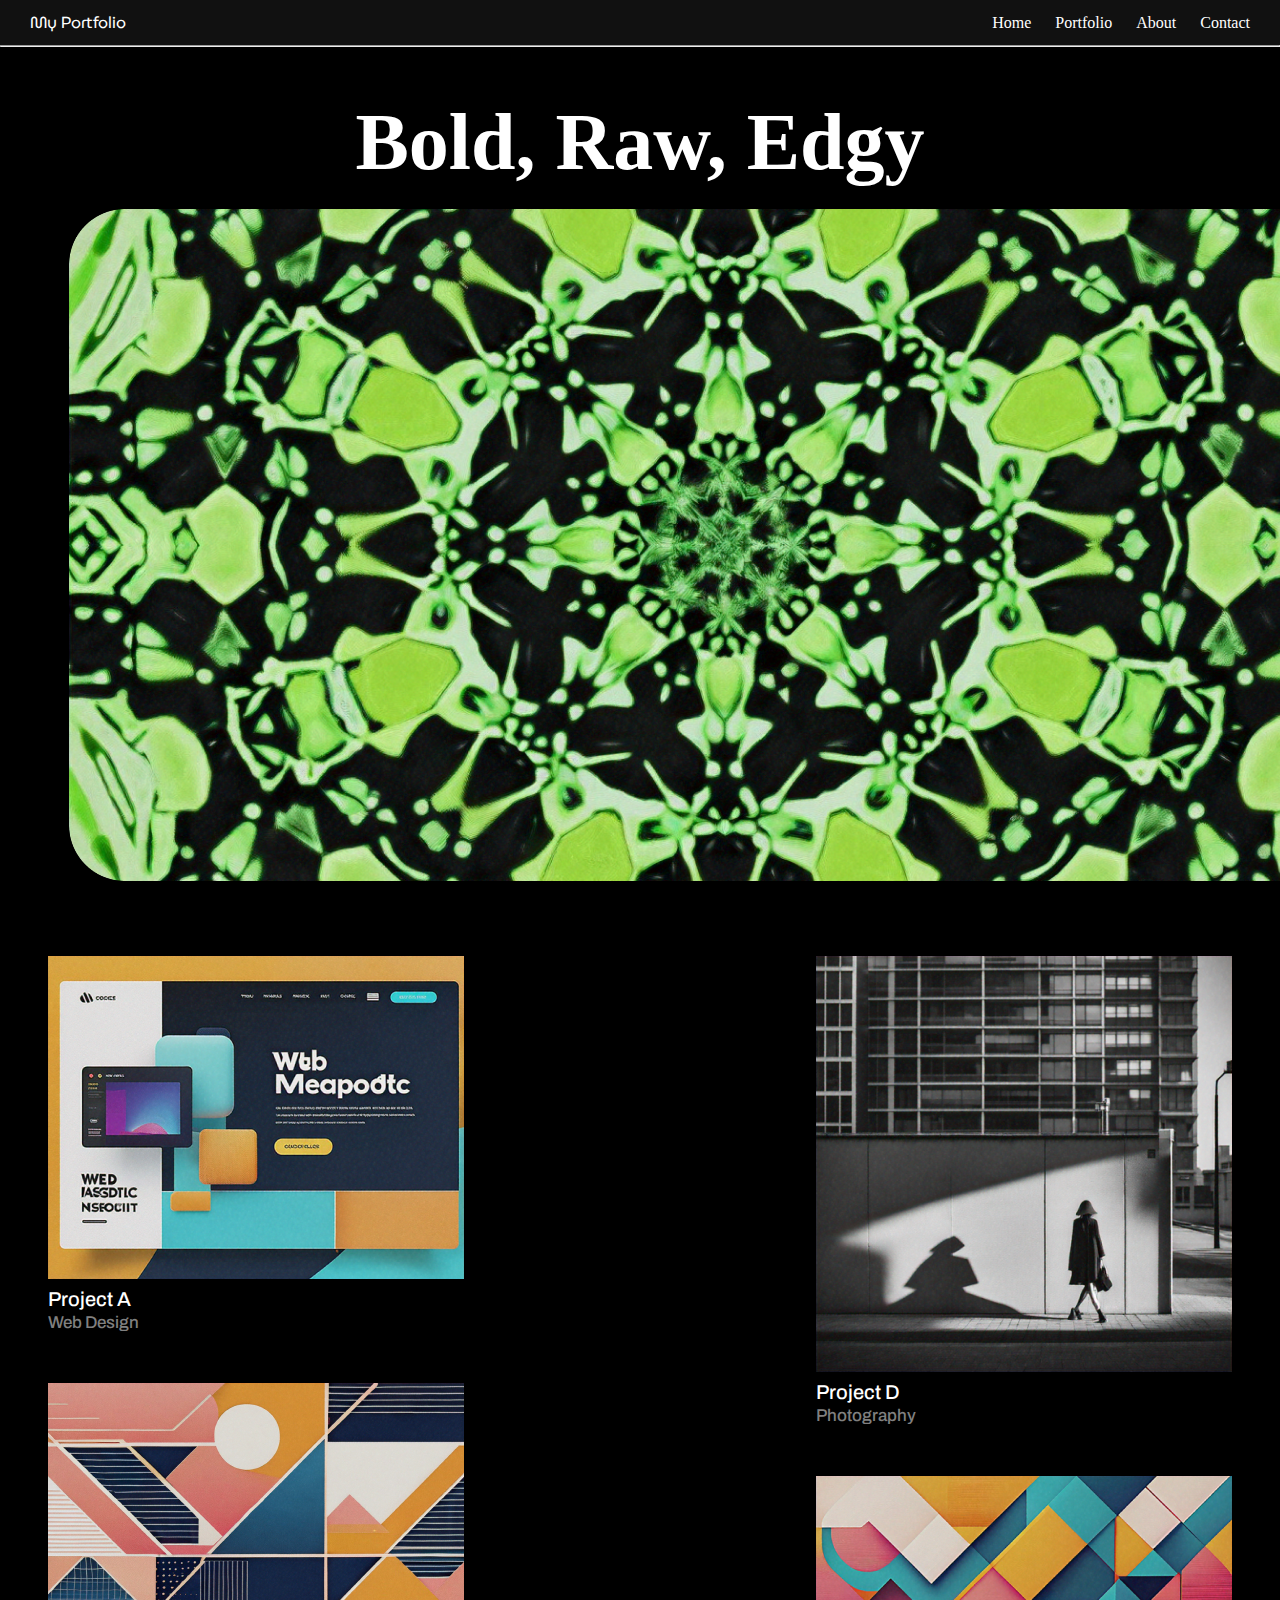
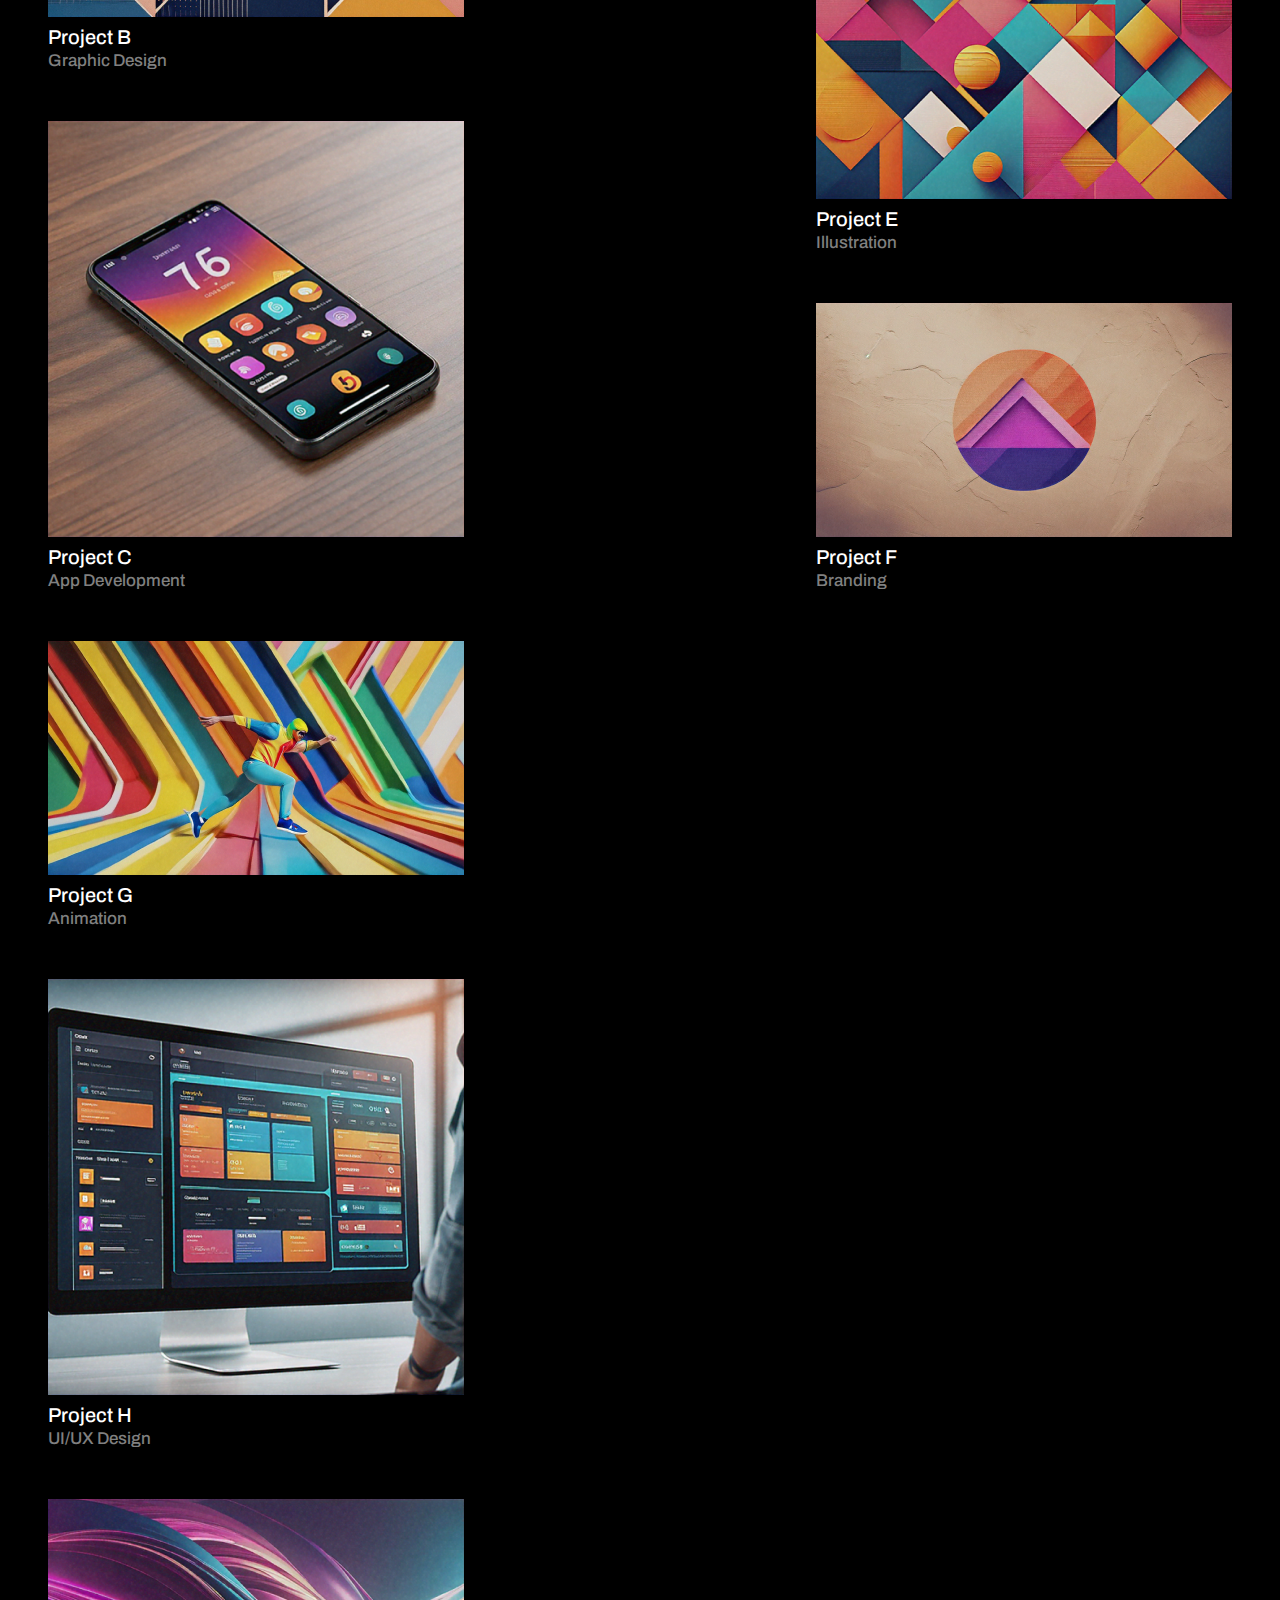
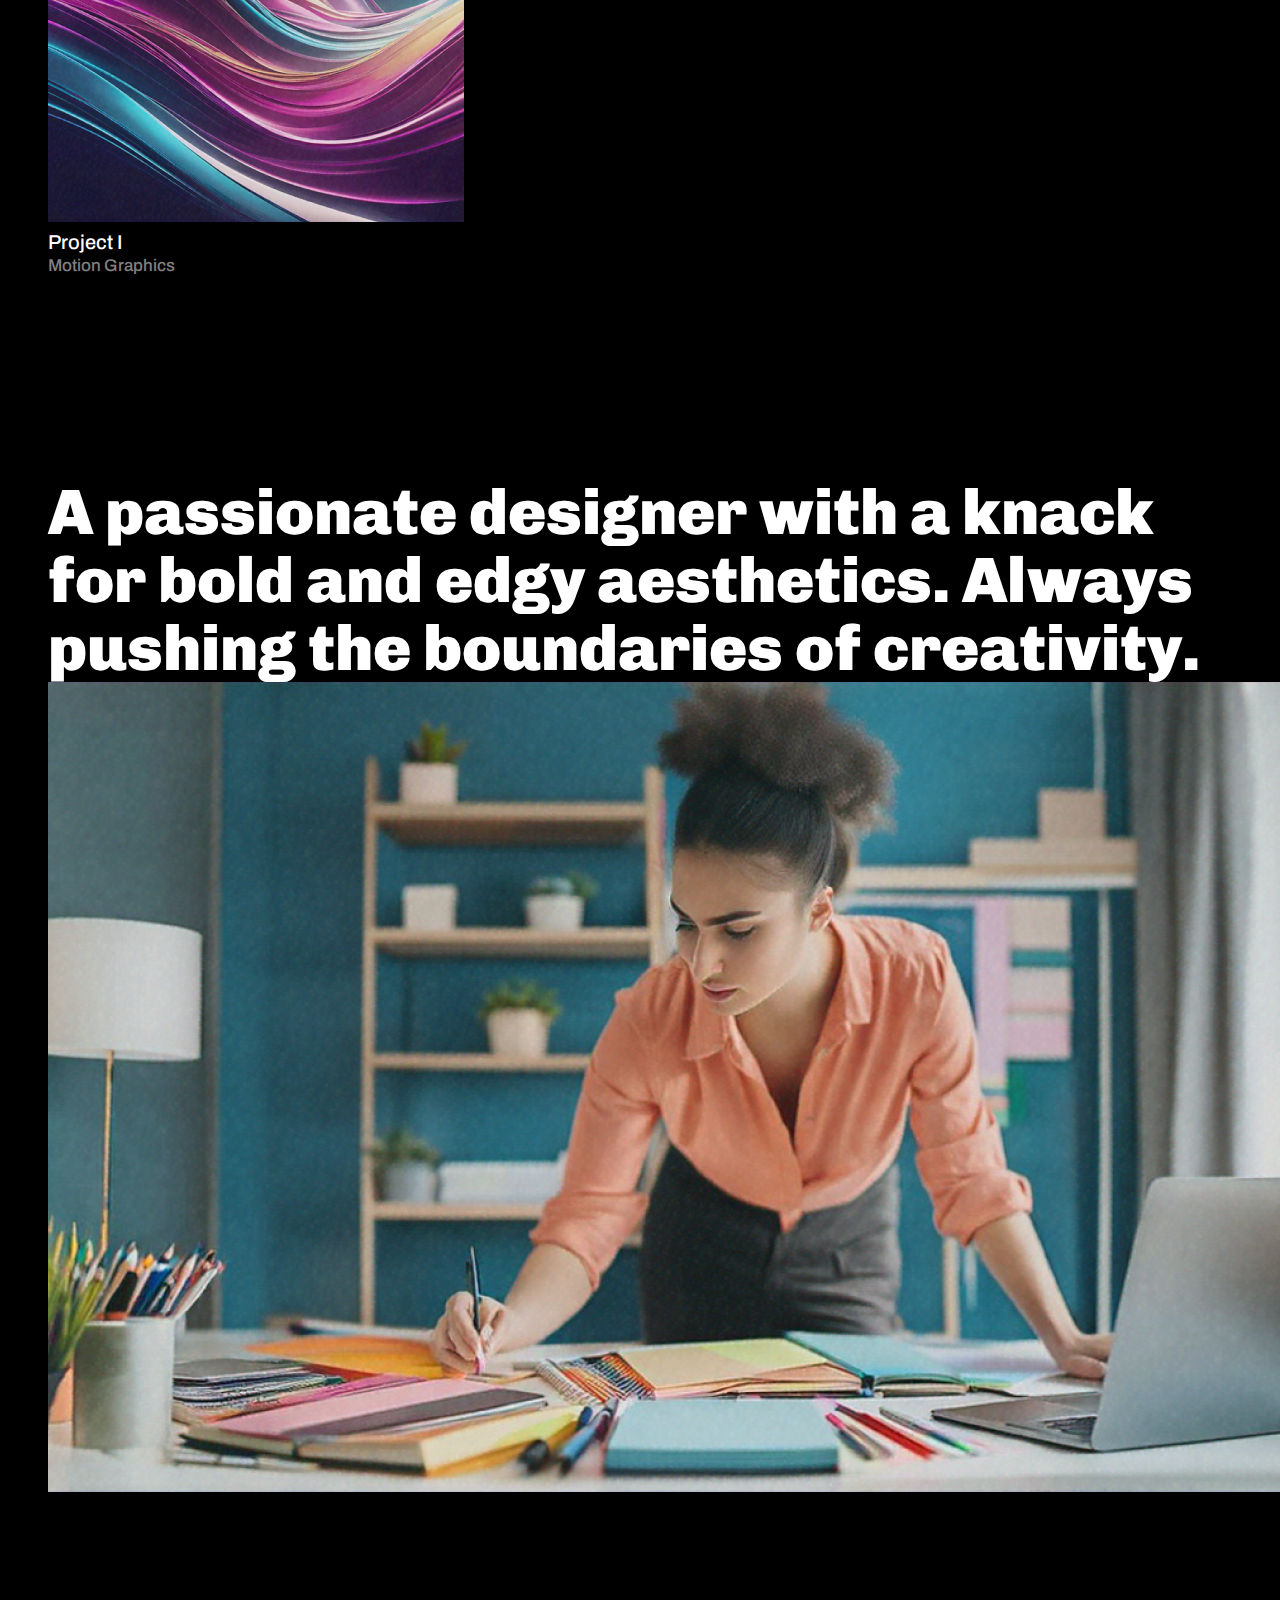
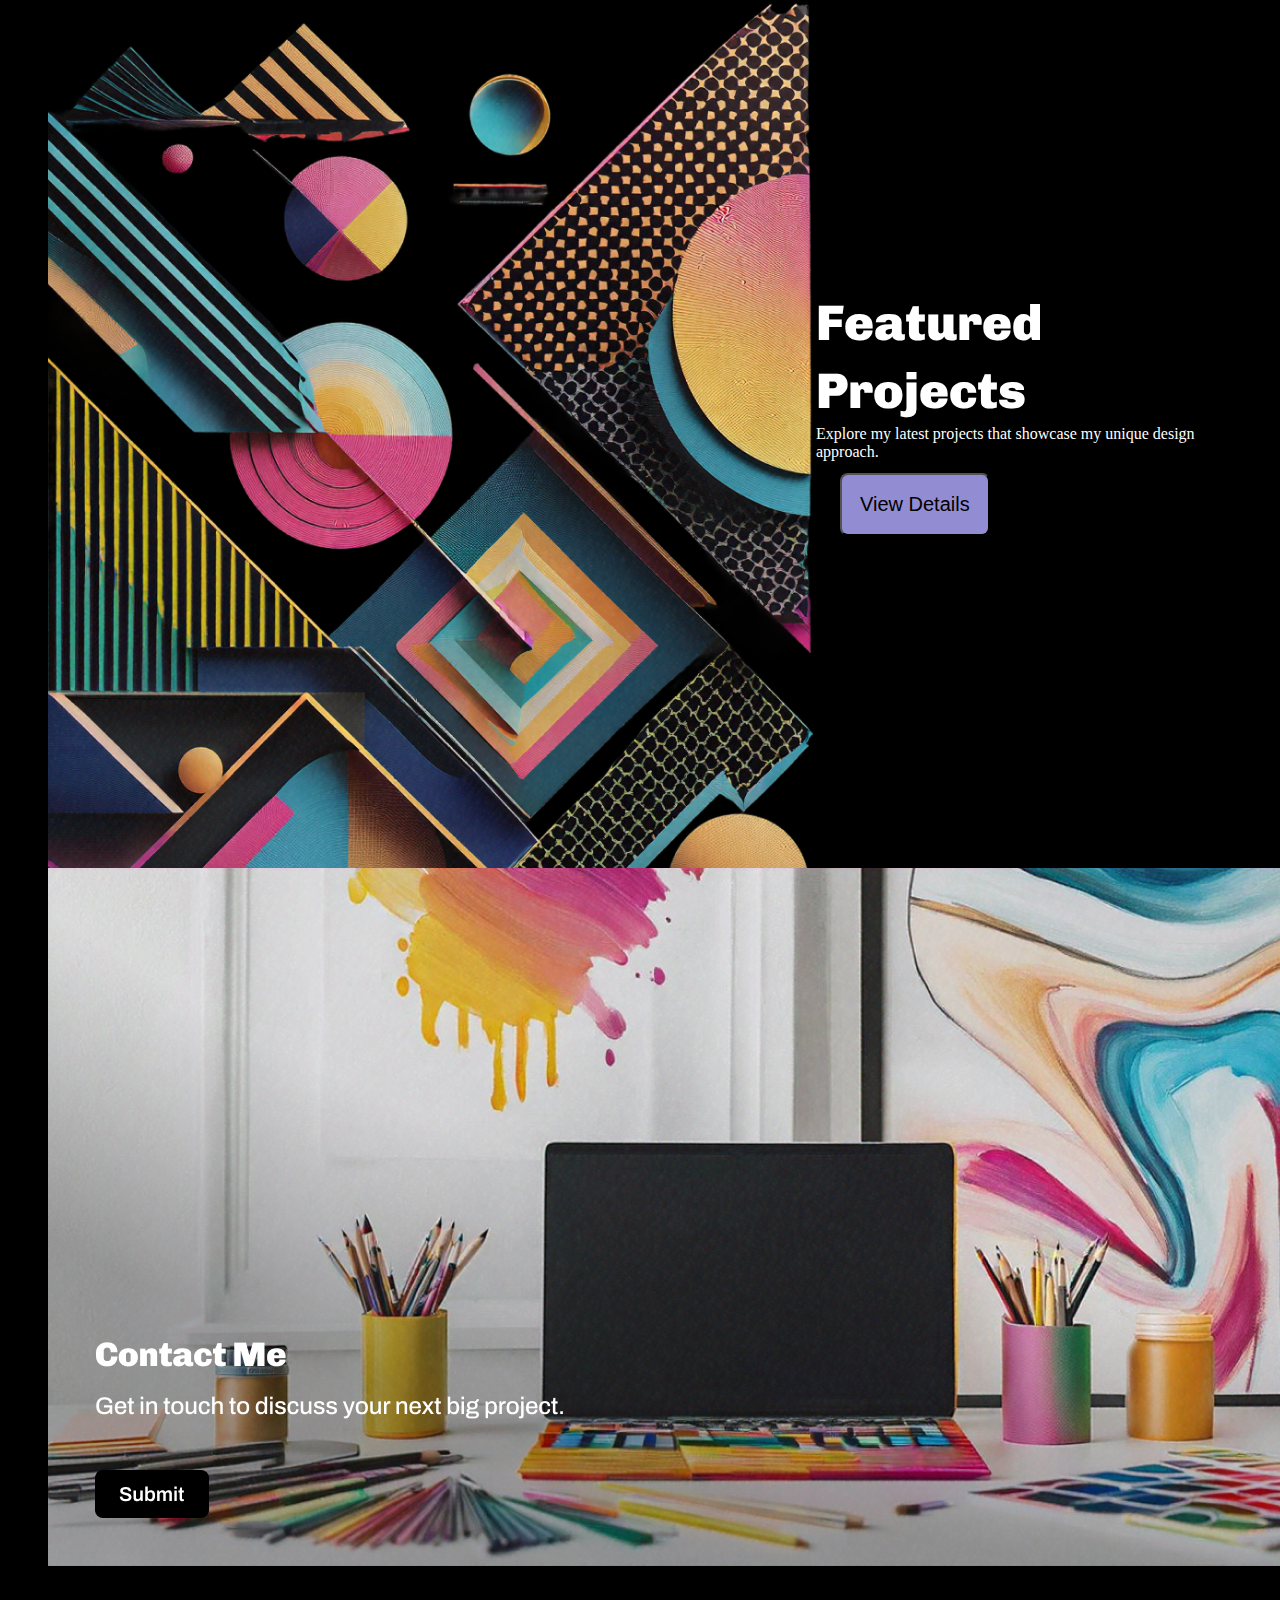
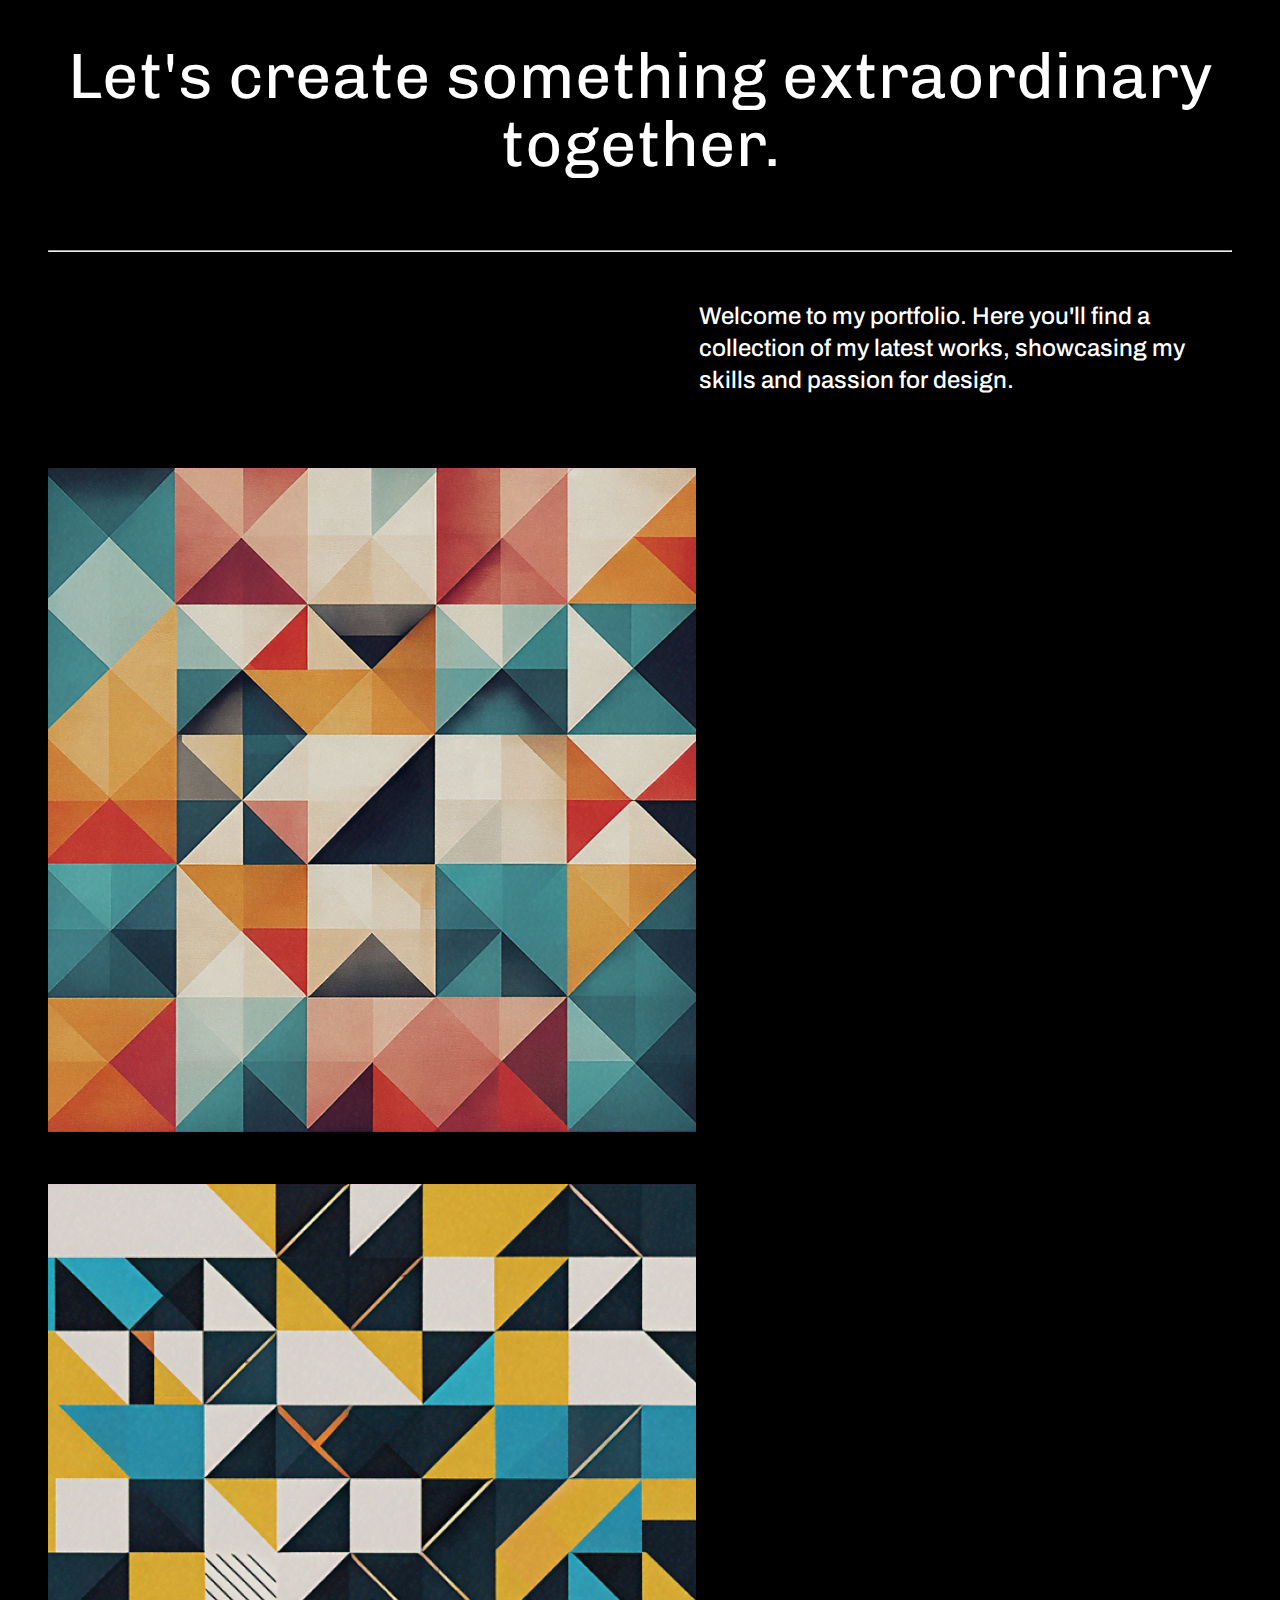
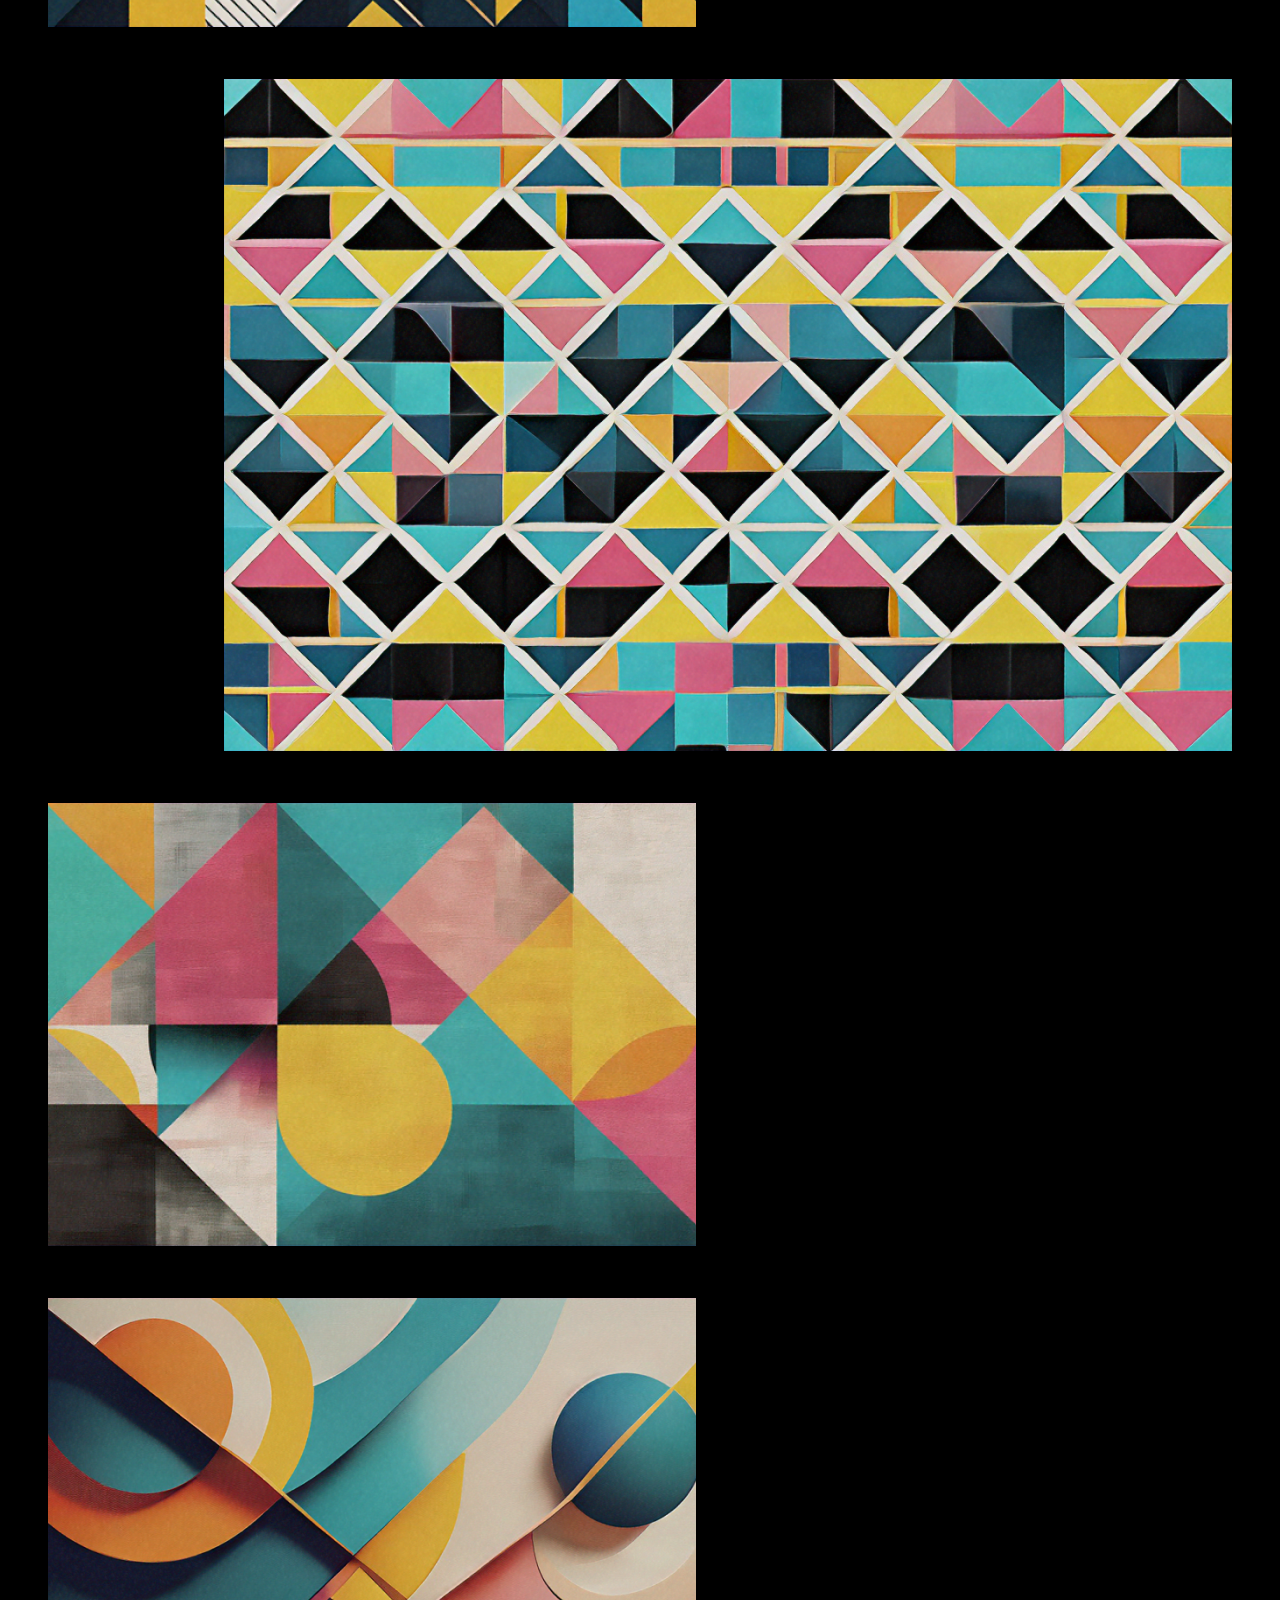
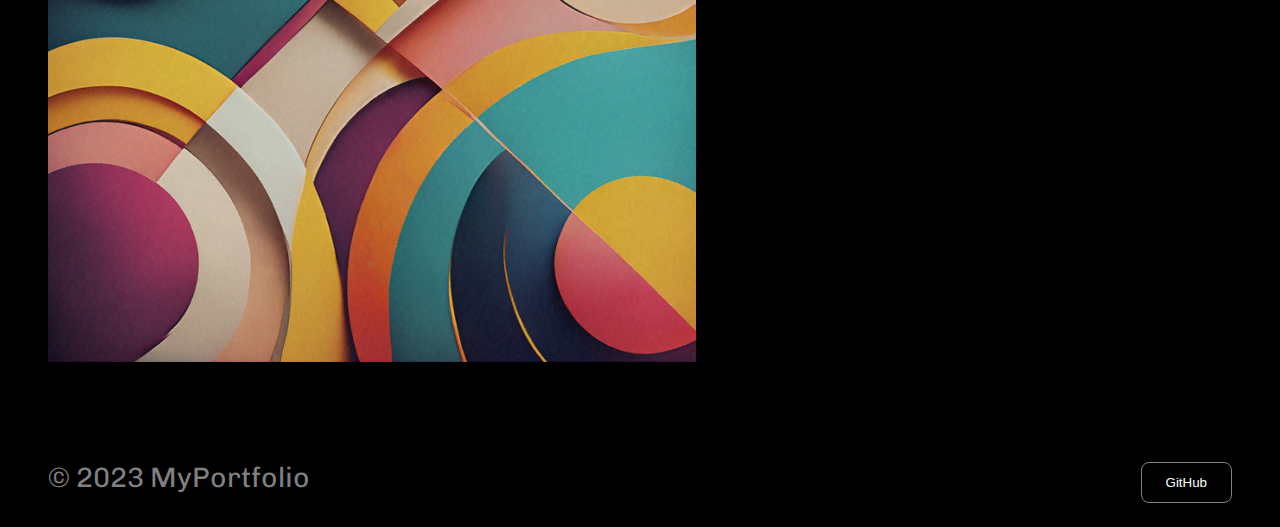
<file: index.html>
<!DOCTYPE html>
<html lang="en">
<head>
    <meta charset="UTF-8">
    <meta name="viewport" content="width=device-width, initial-scale=1.0">
    <title>My Portfolio</title>
    <link rel="preconnect" href="https://fonts.googleapis.com">
    <link rel="preconnect" href="https://fonts.gstatic.com" crossorigin>
    <link href="https://fonts.googleapis.com/css2?family=Archivo:ital,wght@0,100..900;1,100..900&family=Chivo:ital,wght@0,100..900;1,100..900&family=MuseoModerno:ital,wght@0,100..900;1,100..900&display=swap" rel="stylesheet">
    <link rel="stylesheet" href="project1.css">
</head>
<body>
    <div class="navbar">
        <div class="logo">
            <a class="nav1" href="#">My Portfolio</a>
        </div>
        <div class="nav-links">
            <a class="nav2" href="#">Home</a>
            <a class="nav3" href="#">Portfolio</a>
            <a class="nav4" href="#">About</a>
            <a class="nav5" href="#">Contact</a>
        </div>
    </div>
    <hr>
    <div class="main-section-container">
        <div class="header">
            <h1>Bold, Raw, Edgy</h1>
            <img class="Main-image" alt="Abstract green and black pattern" src="images/Main-image.png" >
        </div>
        <section id="portfolio">
            <div class="column">
              <div class="project">
                <img src="images/project1.png" alt="project 1">
                <div class="sub-container">
                  <p>Project A</p>
                  <p id="para">Web Design</p>
                </div>
               </div>
              <div class="project">
                <img src="images/project2.png" alt="project 2">
                <div class="sub-container">
                  <p>Project B</p>
                  <p id="para">Graphic Design</p>
                </div>
               </div>
              <div class="project">
                <img src="images/project3.png" alt="project 3">
                <div class="sub-container">
                  <p>Project C</p>
                  <p id="para">App Development</p>
                </div>
               </div>
            </div>
            <div class="column">
              <div class="project">
                <img src="images/project4.png" alt="project 4">
                <div class="sub-container">
                  <p>Project D</p>
                  <p id="para">Photography</p>
                </div>
               </div>
              <div class="project">
                <img src="images/project5.png" alt="project 5">
                <div class="sub-container">
                  <p>Project E</p>
                  <p id="para">Illustration</p>
                </div>
               </div>
              <div class="project">
                <img src="images/project6.png" alt="project 6">
                <div class="sub-container">
                  <p>Project F</p>
                  <p id="para">Branding</p>
                </div>
               </div>
            </div>
            <div class="column">
              <div class="project">
                <img src="images/project7.png" alt="project 7">
                <div class="sub-container">
                  <p>Project G</p>
                  <p id="para">Animation</p>
                </div>
               </div>
              <div class="project">
                <img src="images/project8.png" alt="project 8">
                <div class="sub-container">
                  <p>Project H</p>
                  <p id="para">UI/UX Design</p>
                </div>
               </div>
              <div class="project">
                <img src="images/project9.png" alt="project 9">
                <div class="sub-container">
                  <p>Project I</p>
                  <p id="para">Motion Graphics</p>
                </div>
               </div>
            </div>
           </section>
        <div class="about">
            <div class="part">
                <p>A passionate designer with a knack for bold and edgy aesthetics. Always pushing the boundaries of creativity.</p>
            </div>
            <div class="imt">
                <img class="gamma" src="images/image-imt1.png" alt="designer">
            </div>
        </div>
        <div class="featured-project">
            <div class="featured">
                <img class="gamma" src="images/image-imt2.png" alt="A colorful graphic design">
                <div class="sub-heading2">
                   <div class="alpha">
                    <h2>Featured Projects</h2>
                    <p>Explore my latest projects that showcase my unique design approach.</p>
                   </div>
                    <div class="beta">
                      <input class="submit1" type="submit" value="View Details" >
                    </div>
                </div>
            </div>
        </div>
        <div class="Landing-image">
            <img class="gamma" src="images/Landing Page.png" alt="">
        </div>
        <div class="Stanladone">
            <div class="sub-heading">
                <p>Let's create something extraordinary together.</p>
            </div>
        </div>
    <hr>
        <div class="paragraph-section">
            <div class="wel-come">Welcome to my portfolio. Here you'll find a collection of my latest works, showcasing my skills and passion for design.</div>
        </div>
        <section class="last-page">
            <div class="row1">
                <div class="img1">
                    <img src="images/last-img1.png" alt="">
                </div>
                <div class="img2">
                    <img src="images/last-image2.png" alt="">
                </div>
            </div>
            <div class="row2">
                <div class="img3">
                    <img src="images/last-image3.png" alt="">
                </div>
            </div>
            <div class="row3">
                <div class="img4">
                    <img src="images/last-image4.png" alt="">
                </div>
                <div class="img5">
                    <img src="images/last-image5.png" alt="">
                </div>
            </div>
        </section>
        <footer>
            <div class="container">
                <div class="foot1">© 2023 MyPortfolio</div>
                <input class="foot2" type="submit" value="GitHub">
            </div>
        </footer>
    </div>   
</body>
</html>
</file>
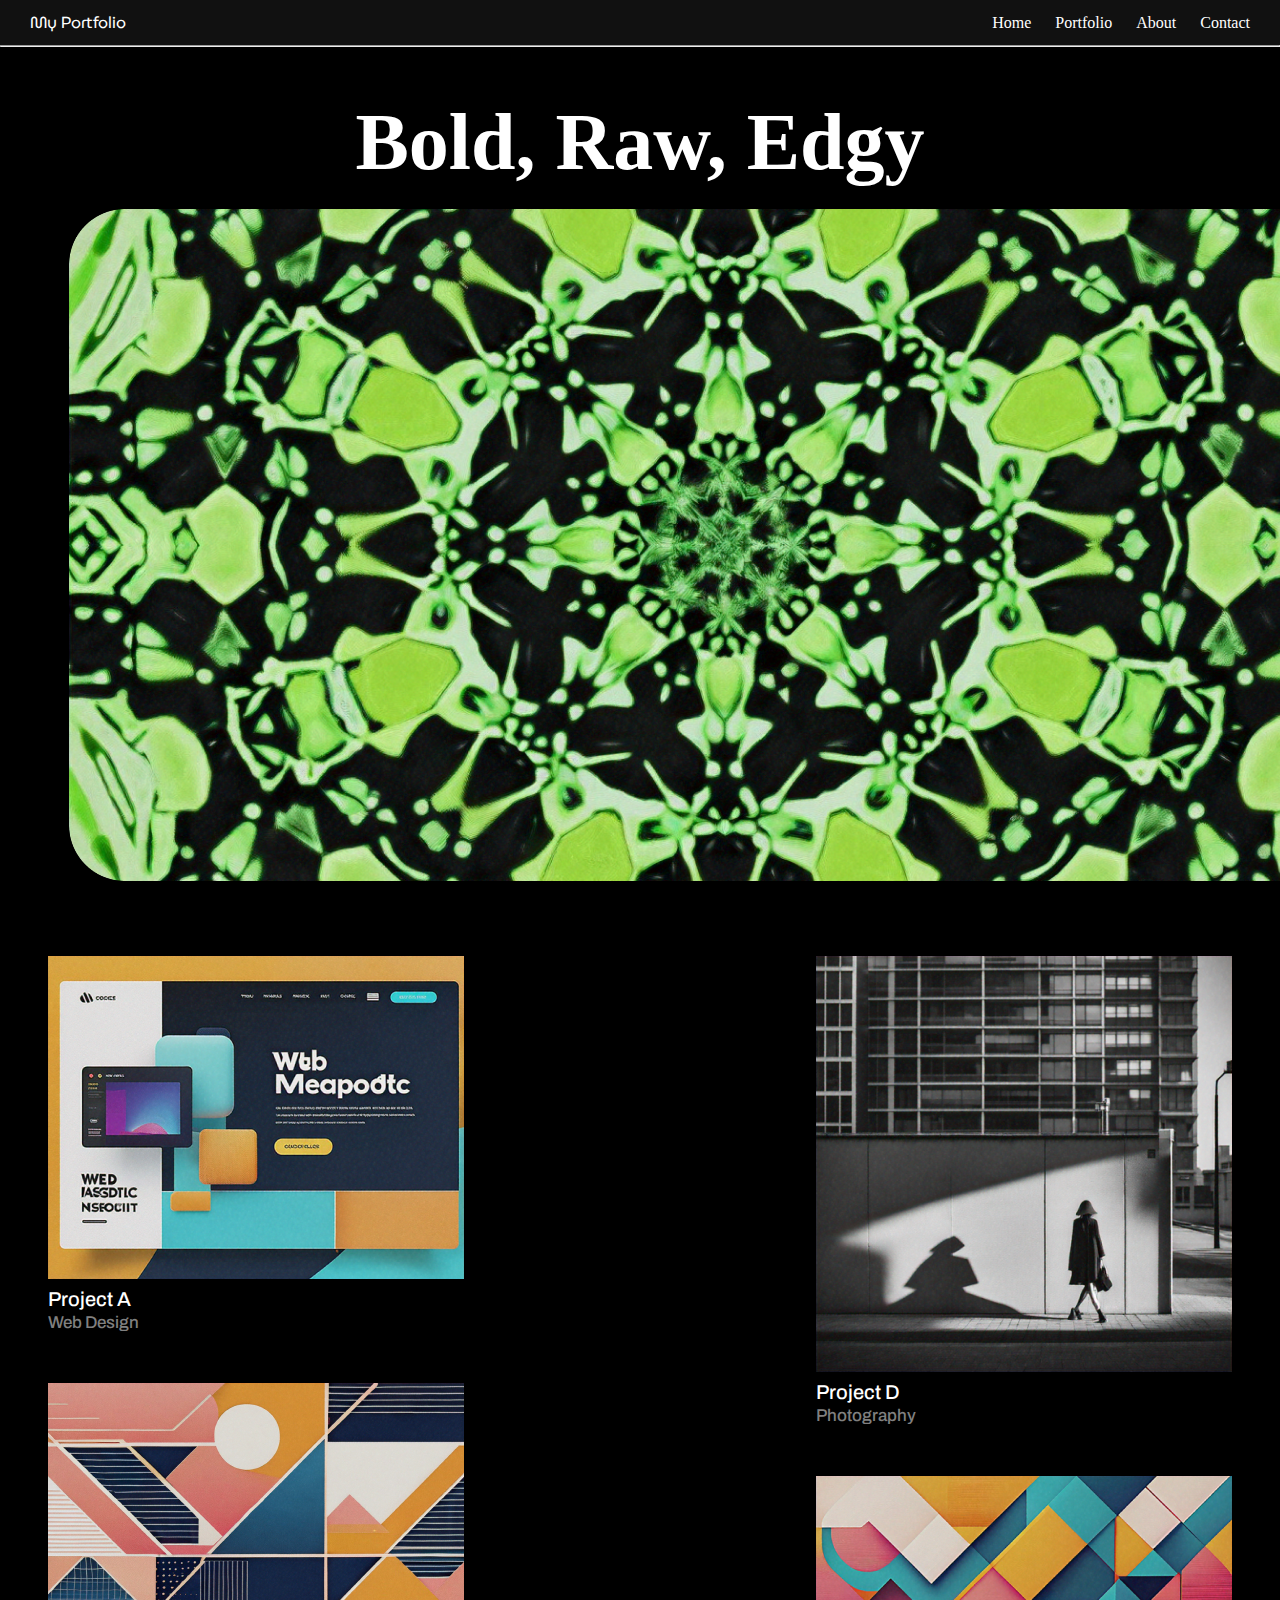
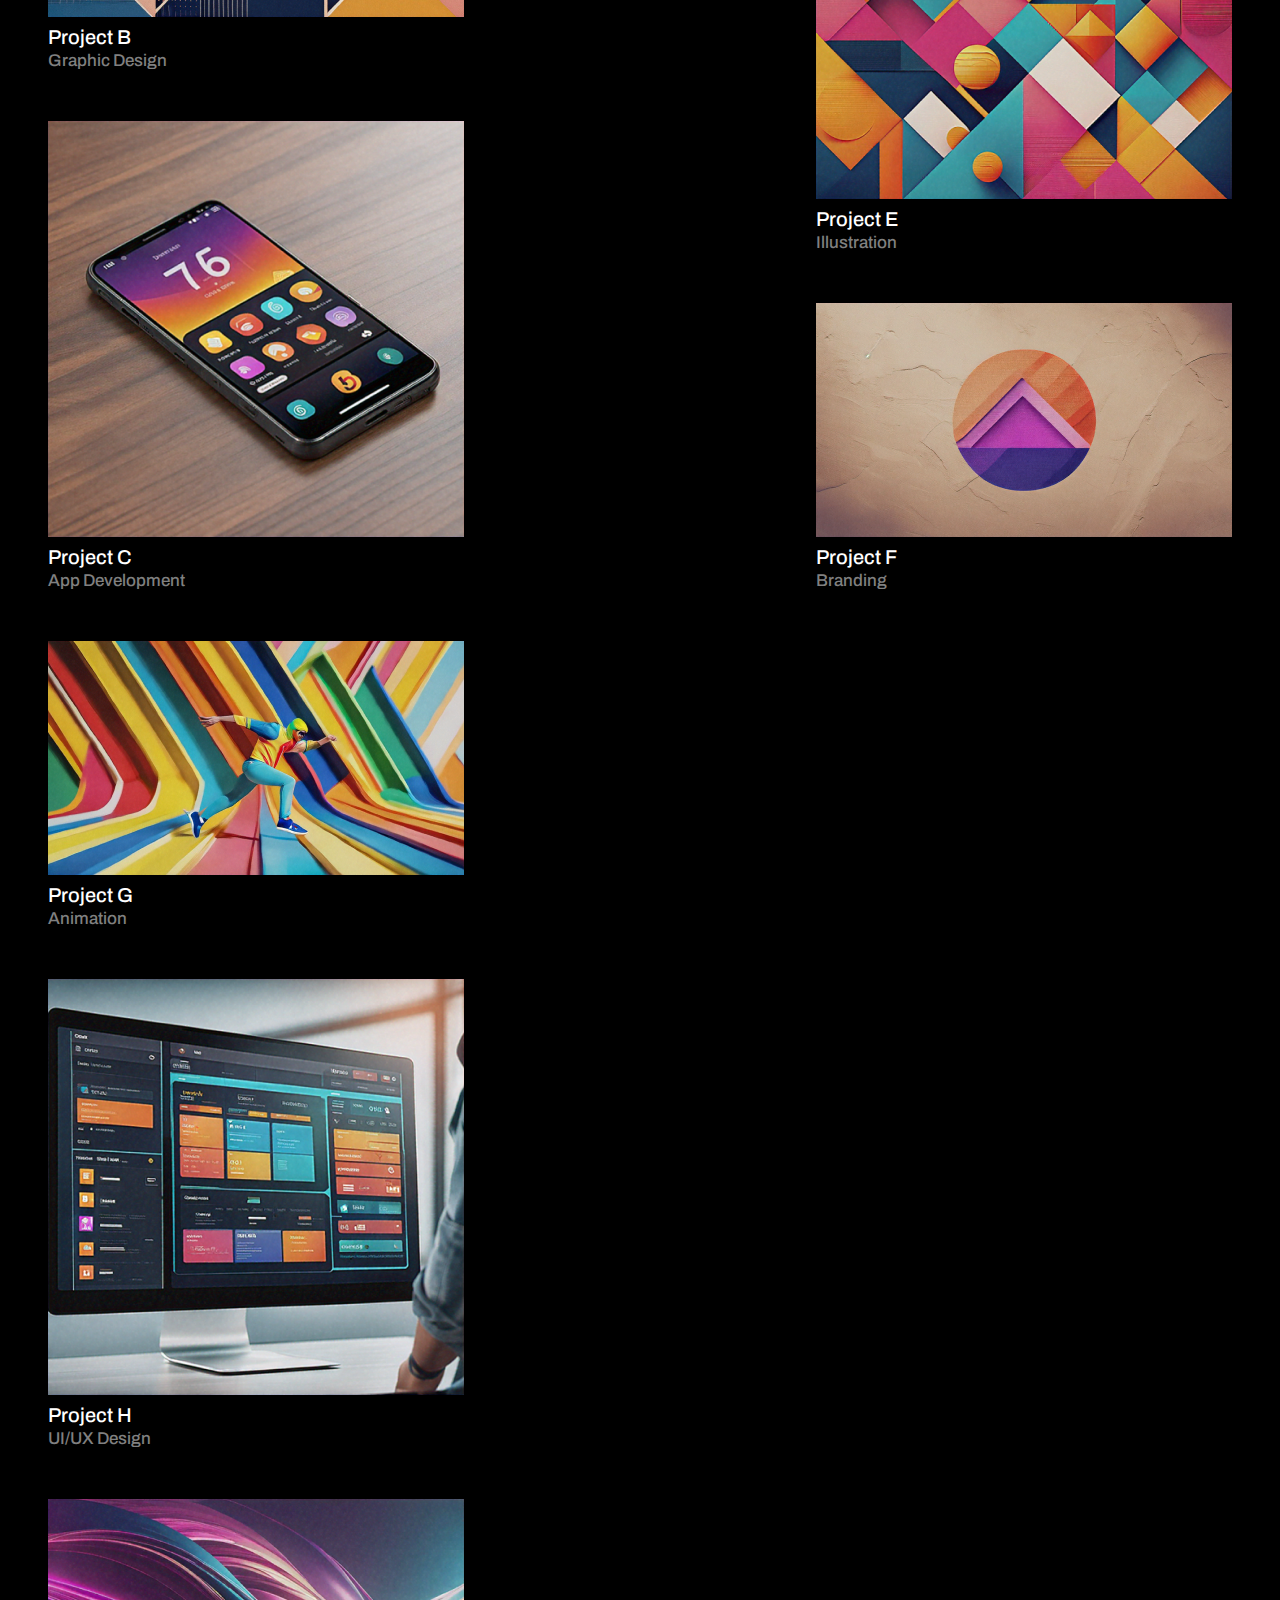
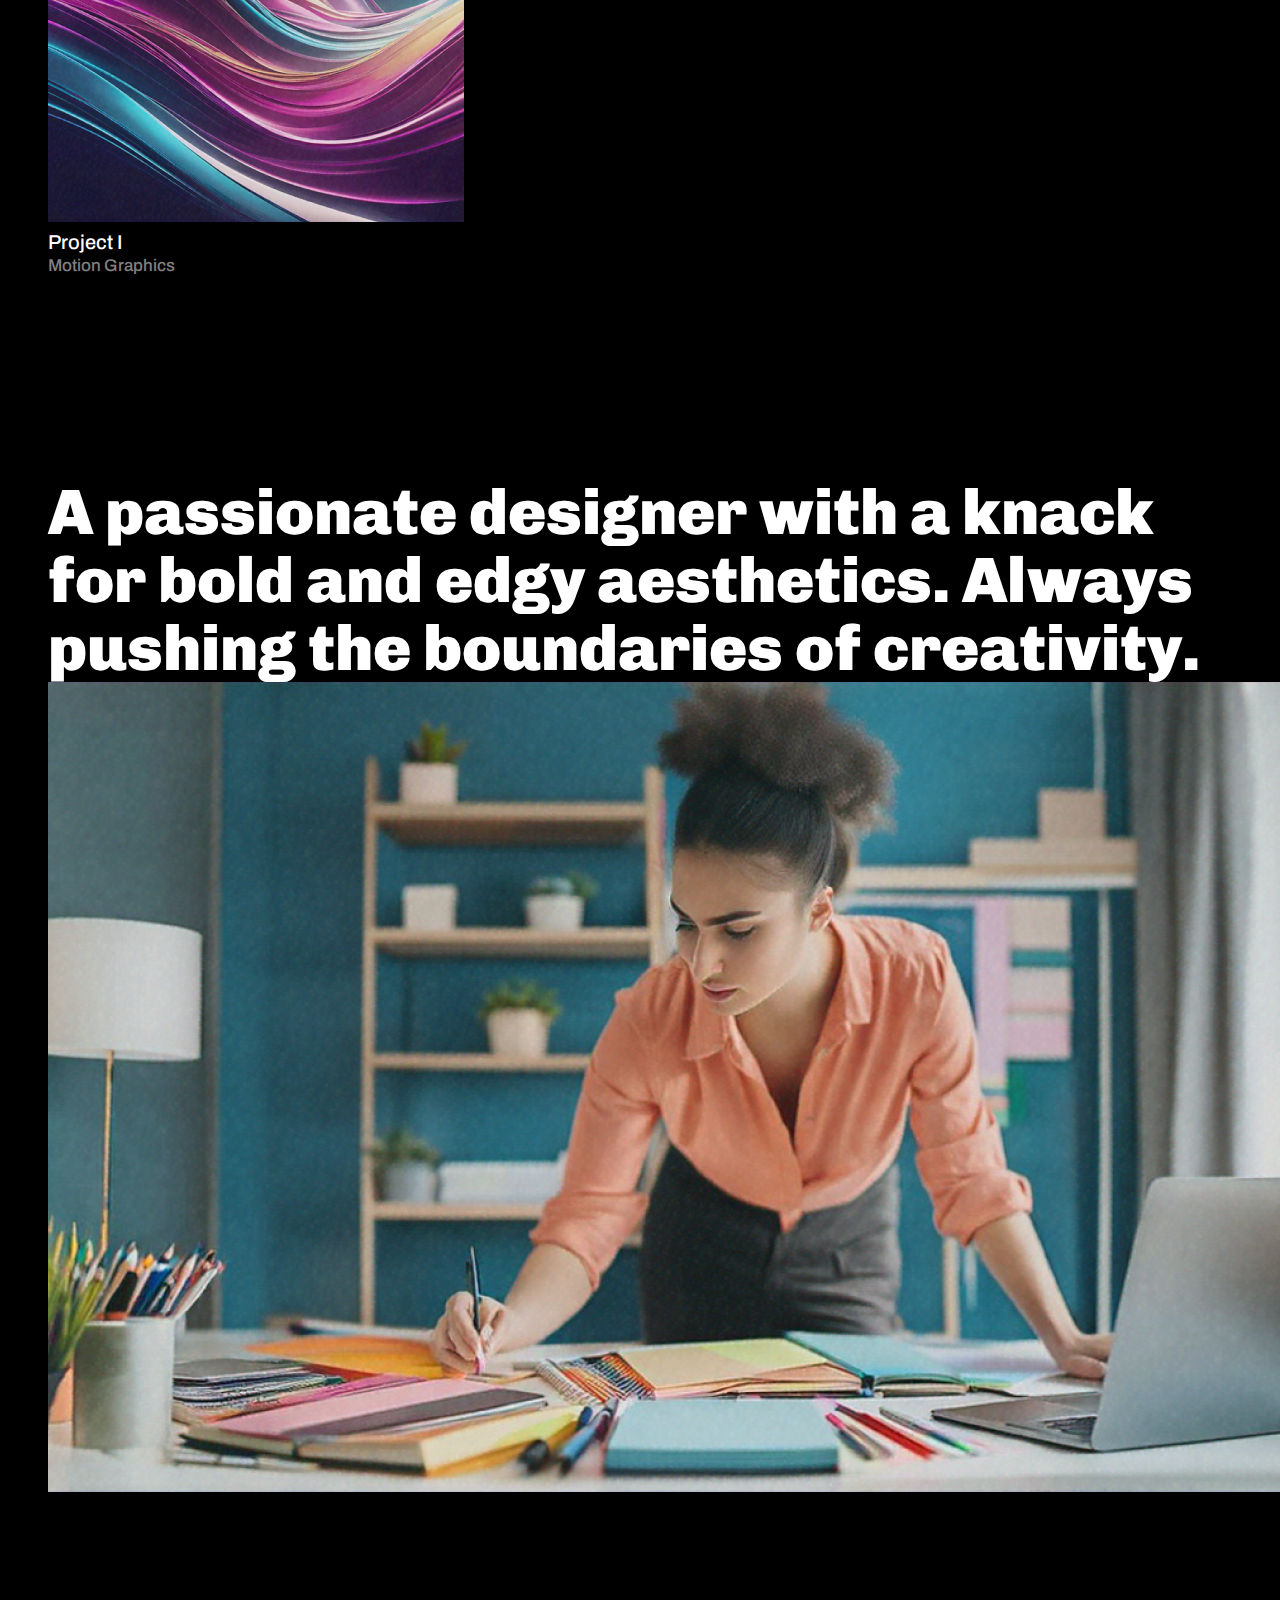
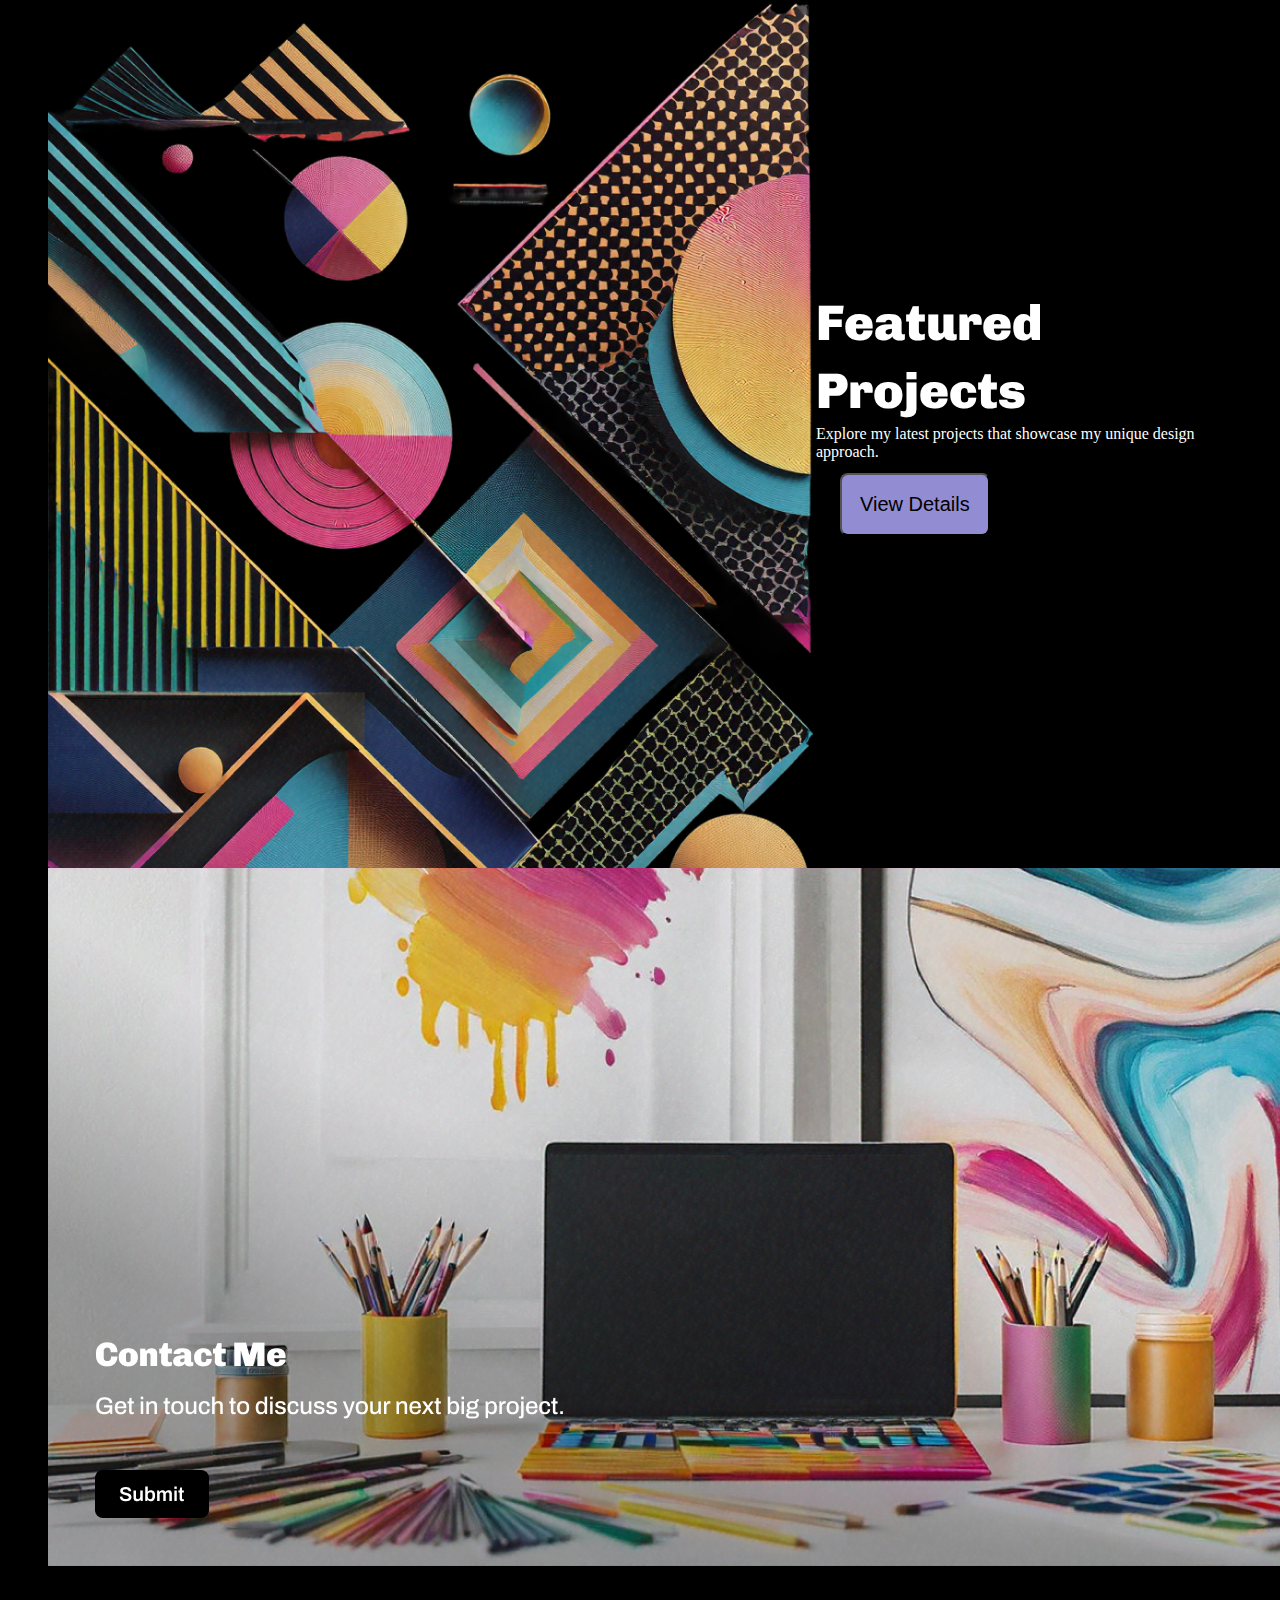
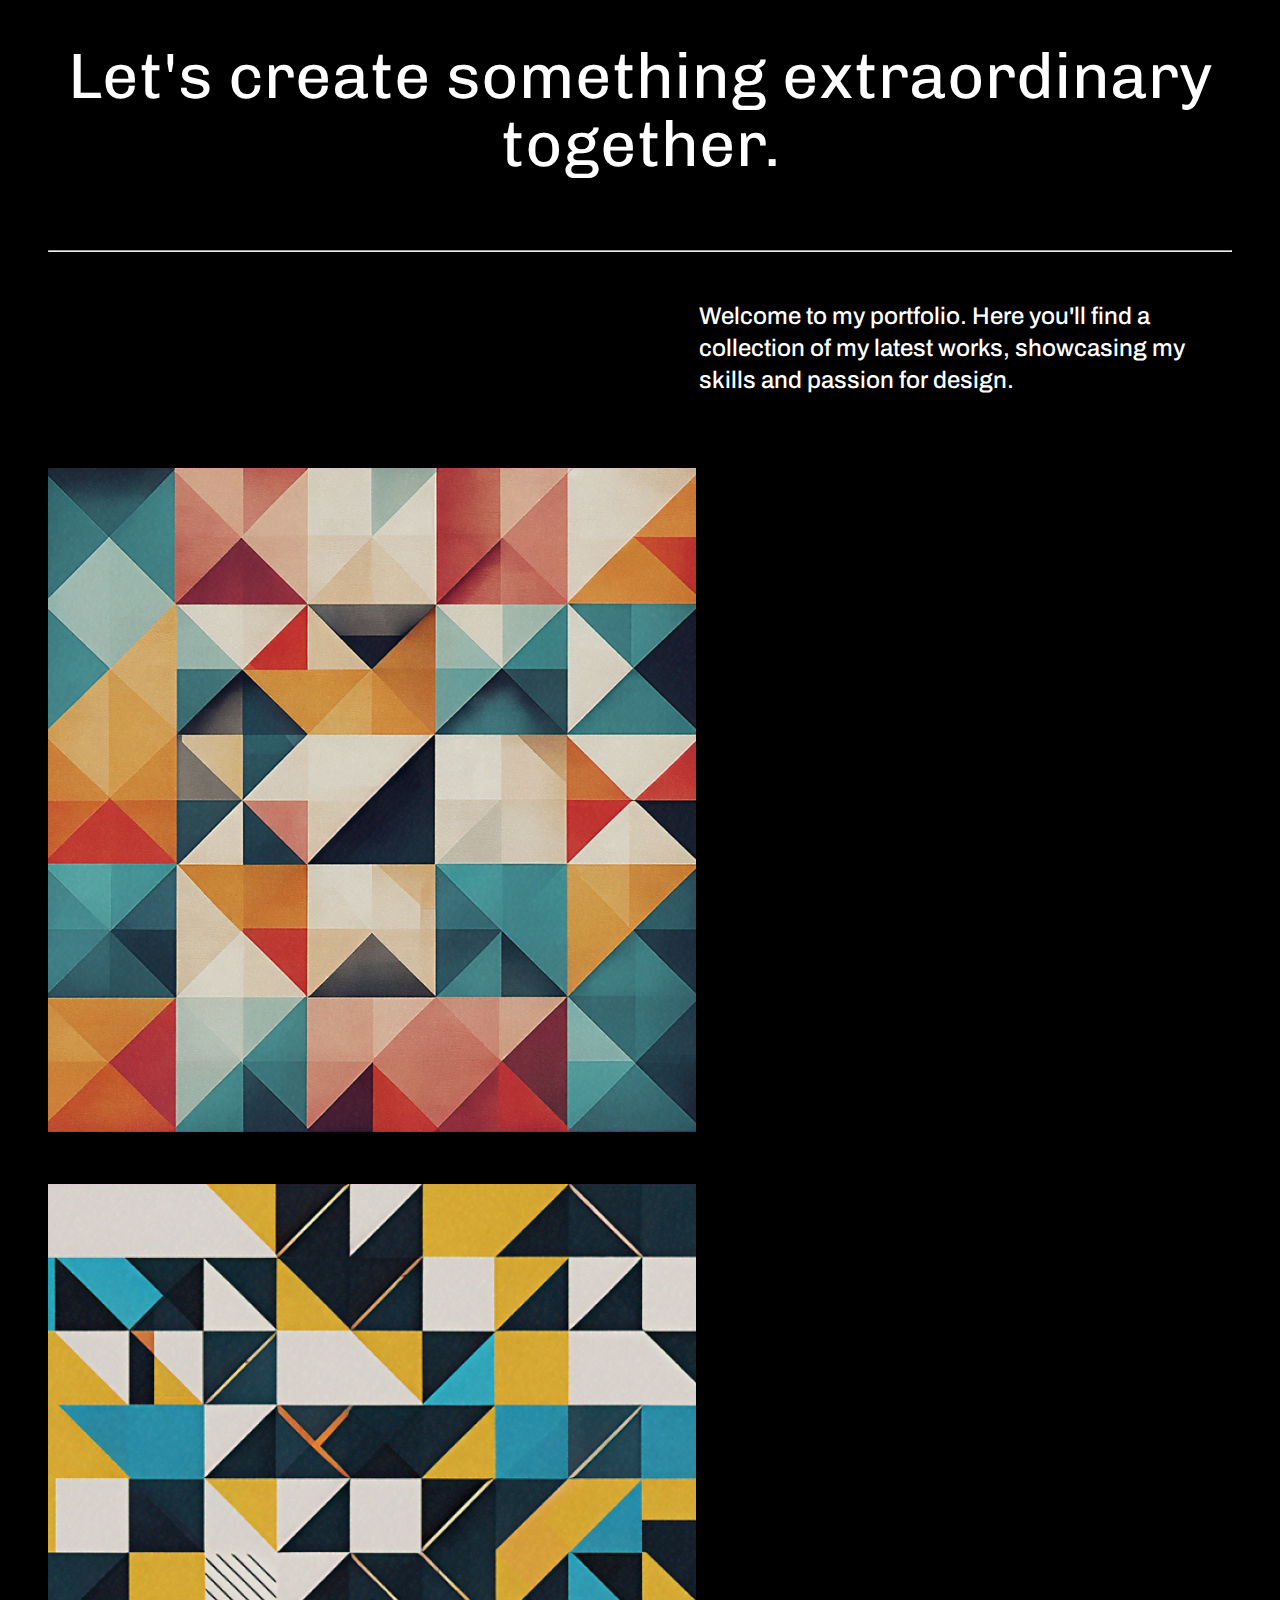
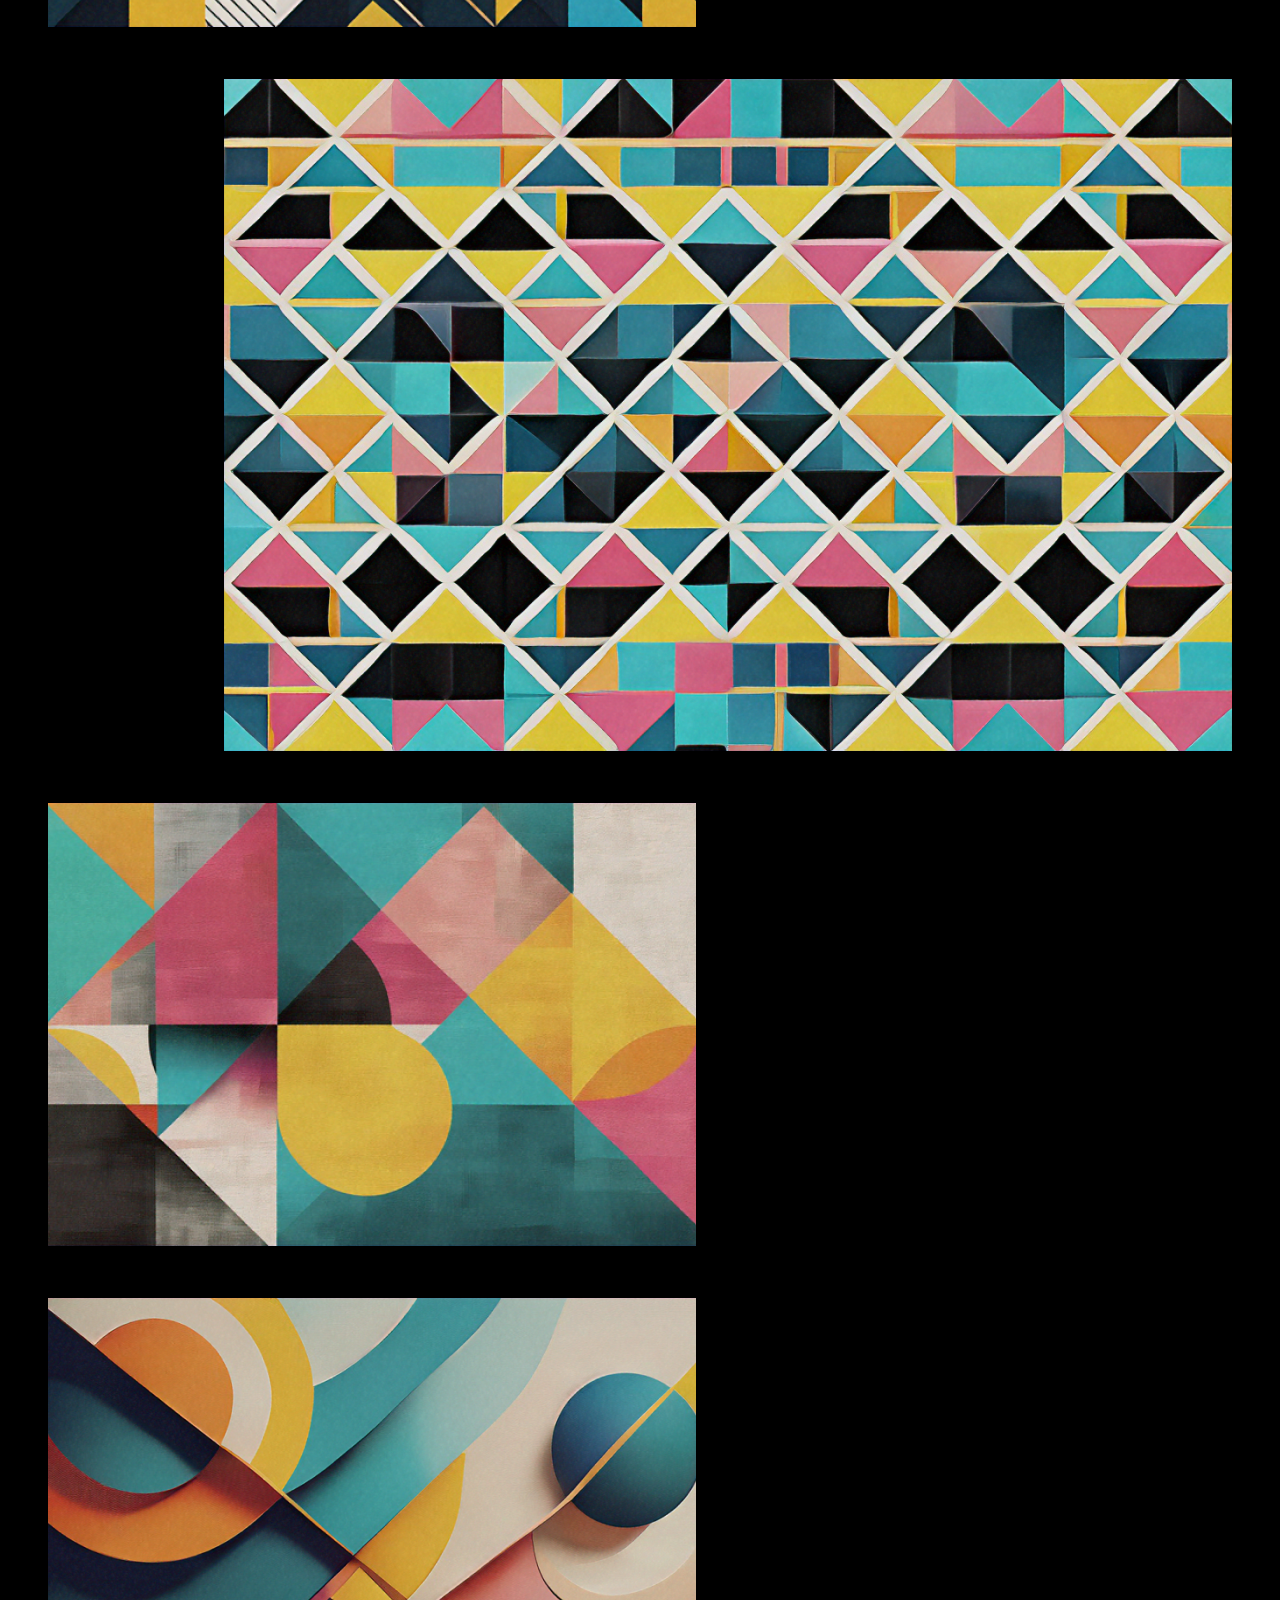
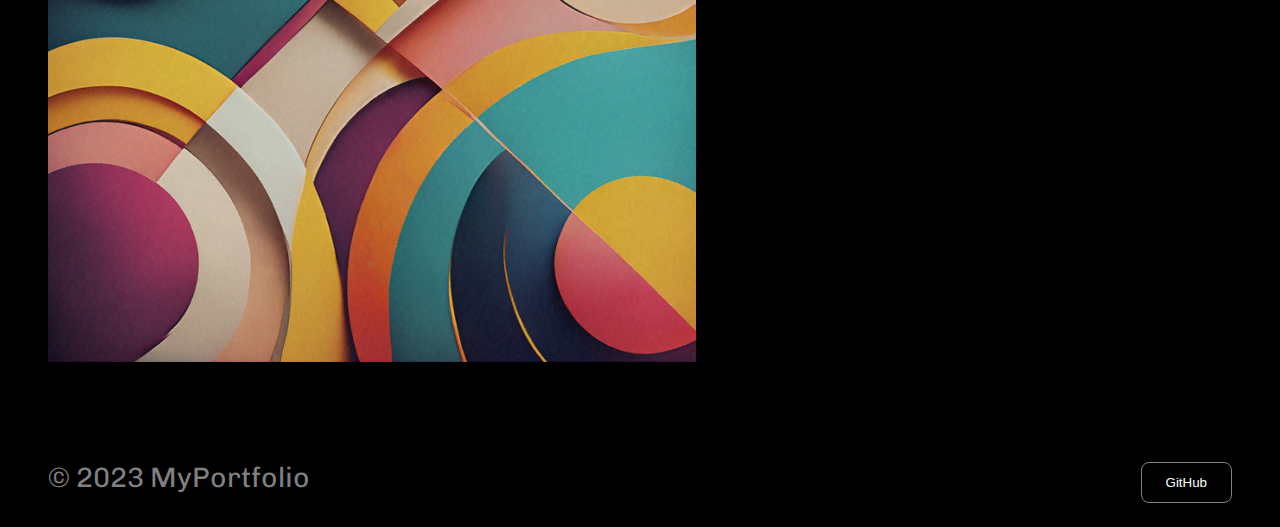
<file: project1.html>
<!DOCTYPE html>
<html lang="en">
<head>
    <meta charset="UTF-8">
    <meta name="viewport" content="width=device-width, initial-scale=1.0">
    <title>My Portfolio</title>
    <link rel="preconnect" href="https://fonts.googleapis.com">
    <link rel="preconnect" href="https://fonts.gstatic.com" crossorigin>
    <link href="https://fonts.googleapis.com/css2?family=Archivo:ital,wght@0,100..900;1,100..900&family=Chivo:ital,wght@0,100..900;1,100..900&family=MuseoModerno:ital,wght@0,100..900;1,100..900&display=swap" rel="stylesheet">
    <link rel="stylesheet" href="project1.css">
</head>
<body>
    <div class="navbar">
        <div class="logo">
            <a class="nav1" href="#">My Portfolio</a>
        </div>
        <div class="nav-links">
            <a class="nav2" href="#">Home</a>
            <a class="nav3" href="#">Portfolio</a>
            <a class="nav4" href="#">About</a>
            <a class="nav5" href="#">Contact</a>
        </div>
    </div>
    <hr>
    <div class="main-section-container">
        <div class="header">
            <h1>Bold, Raw, Edgy</h1>
            <img class="Main-image" alt="Abstract green and black pattern" src="images/Main-image.png" >
        </div>
        <section id="portfolio">
            <div class="column">
              <div class="project">
                <img src="images/project1.png" alt="project 1">
                <div class="sub-container">
                  <p>Project A</p>
                  <p id="para">Web Design</p>
                </div>
               </div>
              <div class="project">
                <img src="images/project2.png" alt="project 2">
                <div class="sub-container">
                  <p>Project B</p>
                  <p id="para">Graphic Design</p>
                </div>
               </div>
              <div class="project">
                <img src="images/project3.png" alt="project 3">
                <div class="sub-container">
                  <p>Project C</p>
                  <p id="para">App Development</p>
                </div>
               </div>
            </div>
            <div class="column">
              <div class="project">
                <img src="images/project4.png" alt="project 4">
                <div class="sub-container">
                  <p>Project D</p>
                  <p id="para">Photography</p>
                </div>
               </div>
              <div class="project">
                <img src="images/project5.png" alt="project 5">
                <div class="sub-container">
                  <p>Project E</p>
                  <p id="para">Illustration</p>
                </div>
               </div>
              <div class="project">
                <img src="images/project6.png" alt="project 6">
                <div class="sub-container">
                  <p>Project F</p>
                  <p id="para">Branding</p>
                </div>
               </div>
            </div>
            <div class="column">
              <div class="project">
                <img src="images/project7.png" alt="project 7">
                <div class="sub-container">
                  <p>Project G</p>
                  <p id="para">Animation</p>
                </div>
               </div>
              <div class="project">
                <img src="images/project8.png" alt="project 8">
                <div class="sub-container">
                  <p>Project H</p>
                  <p id="para">UI/UX Design</p>
                </div>
               </div>
              <div class="project">
                <img src="images/project9.png" alt="project 9">
                <div class="sub-container">
                  <p>Project I</p>
                  <p id="para">Motion Graphics</p>
                </div>
               </div>
            </div>
           </section>
        <div class="about">
            <div class="part">
                <p>A passionate designer with a knack for bold and edgy aesthetics. Always pushing the boundaries of creativity.</p>
            </div>
            <div class="imt">
                <img class="gamma" src="images/image-imt1.png" alt="designer">
            </div>
        </div>
        <div class="featured-project">
            <div class="featured">
                <img class="gamma" src="images/image-imt2.png" alt="A colorful graphic design">
                <div class="sub-heading2">
                   <div class="alpha">
                    <h2>Featured Projects</h2>
                    <p>Explore my latest projects that showcase my unique design approach.</p>
                   </div>
                    <div class="beta">
                      <input class="submit1" type="submit" value="View Details" >
                    </div>
                </div>
            </div>
        </div>
        <div class="Landing-image">
            <img class="gamma" src="images/Landing Page.png" alt="">
        </div>
        <div class="Stanladone">
            <div class="sub-heading">
                <p>Let's create something extraordinary together.</p>
            </div>
        </div>
    <hr>
        <div class="paragraph-section">
            <div class="wel-come">Welcome to my portfolio. Here you'll find a collection of my latest works, showcasing my skills and passion for design.</div>
        </div>
        <section class="last-page">
            <div class="row1">
                <div class="img1">
                    <img src="images/last-img1.png" alt="">
                </div>
                <div class="img2">
                    <img src="images/last-image2.png" alt="">
                </div>
            </div>
            <div class="row2">
                <div class="img3">
                    <img src="images/last-image3.png" alt="">
                </div>
            </div>
            <div class="row3">
                <div class="img4">
                    <img src="images/last-image4.png" alt="">
                </div>
                <div class="img5">
                    <img src="images/last-image5.png" alt="">
                </div>
            </div>
        </section>
        <footer>
            <div class="container">
                <div class="foot1">© 2023 MyPortfolio</div>
                <input class="foot2" type="submit" value="GitHub">
            </div>
        </footer>
    </div>   
</body>
</html>
</file>
<file: project1.css>
*{
    margin: 0;
    padding: 0;
    box-sizing: border-box;
}
.main-section-container{
    padding-inline: 48px;
}

body {
    margin: 0;
    background-color: #000;
    color: #fff;
}

.main-image{
    width: auto;
}
.navbar{
    display: flex;
    justify-content: space-between;
    align-items: center;
    padding: 10px 20px ;
    background-color: #111;
}
.navbar a{
    color: #fff;
    text-decoration: none;
    margin: 0 10px;
}
.nav1{
    font-family: "MuseoModerno", serif;
}
.header {
    text-align: center;
    padding: 50px 20px;
}
.header h1{
    text-align: center;
    font-size:5rem;
    
}
.header img {
    margin: 20px 0;
    border: 1px solid black;
    border-radius: 56px;
}
/* portfolio section */
#portfolio{
    min-height: 100vh;
    display: flex;
    flex-wrap: wrap;
    gap: 48px;
    justify-content: space-between;
}
.column{
    display: flex;
    flex-direction: column;
    gap: 48px;
}
.project{
    display: flex;
    flex-direction: column;
    gap:8px;
}
.about{
    border-bottom: 1px;
    padding-top: 200px;
    padding-bottom: 72px;
    gap: 72px;
}
.about p{
    font-family: "Chivo", serif;
    font-weight: 900;
    font-size: 64px;
    line-height: 68px;
}
.about imt{
    border: 1px;
    
}
/* .about p{
    text-align: center;
    font-family: "Chivo", serif;
    font-weight: 900;
    font-size: 30px;
    line-height: 1.8rem;
    width: 400px;
    height: 100px;
    max-width: 400px;
    text-align: left;
} */
.featured-project{
    display: flex;
    flex-wrap: wrap;
    justify-content: space-between;
    width: 100%;
    margin: 0 auto;
    gap :10px;
}

.featured{
    color: white;
    display: flex;
    align-items: center;
    justify-content: center;

}
.sub-heading2{
    top: 328px;
    left: 720px;
    gap: 48px;

}
.alpha{
    gap: 16px;
}
.alpha h2{
    font-family: "Chivo", serif;
    font-weight: 900;
    font-size: 50px;
    line-height: 68px;

}
.aplha p{
    font-family: "Archivo", serif;
    font-weight: 500;
    font-size: 34px;
    line-height: 32px;
}
.beta{
    padding: 12px 24px;
    border-radius: 8px;
}
#para{
    font-family: "Archivo", serif;
    font-weight: 500;
    font-size: 17px;
    line-height: 24px;
    color:grey;
}
.sub-container p {
    font-weight: 500;
    font-size: 20px;
    line-height: 24px;
    font-family: "Archivo", serif;
    color: #FFFFFF;
}
.submit1{
    background-color:#928dd3;
    border-radius: 8px;
    padding: auto;
    padding: 18px;

    font-size: 20px;
}

/* Landing image */
.Landing-image{
    border: 1px;
}
.Stanladone{
    border-bottom: 1px;
    padding-top: 72px;
    padding-bottom: 72px;
    gap: 8px;
    text-align: center;
}
.sub-heading{
    font-family: "Chivo", serif;
    font-weight: 400;
    font-size: 64px;
    line-height: 68px;
    text-align: center;
    color: #FFFFFF;
}
.paragraph-section{

    padding-top: 48px;
    padding-bottom: 48px;
    gap: 48px;
    display: flex;
    flex-wrap: wrap;
    justify-content:end;
}
.wel-come{
    width: 45%;
    font-family: "Archivo", serif;
    font-weight: 500;
    font-size: 24px;
    line-height: 32px;
    color: #FFFFFF;
}
.row1{
    display: flex;
    flex-wrap: wrap;
    padding-top: 24px;
    padding-bottom: 24px;
    gap: 48px;
    justify-content: space-between;
}
.row2{
    padding-top: 24px;
    padding-bottom: 24px;
    display: flex;
    flex-wrap: wrap;
    justify-content: flex-end;
}
.row3{
    display: flex;
    flex-wrap: wrap;
    padding-top: 24px;
    padding-bottom: 24px;
    gap: 48px;
    justify-content: space-between;
}
footer{
    padding-top: 72px;
    padding-bottom: 24px;
    gap: 24px;
    
}
.container{
    display: flex;
    flex-wrap: wrap;
    justify-content: space-between;
}
.foot1{
    gap: 32px;
    color: gray;
    font-family: "Chivo", serif;
    font-weight: 400;
    font-size: 28px;
    line-height: 32px;
}
.foot2{
    border-radius: 8px;
    border: 1px solid gray;
    padding: 12px 24px;
    background-color:black;
    color:#FFFFFF;
    text-decoration: none;
    transition: color 0.3s ease, transform 0.3s ease;
}
.foot2:hover{
    transform:scale(1.1);
}

.nav-links a {
    text-decoration: none;
    transition: color 0.3s ease, transform 0.3s ease;
}

.nav-links a:hover {
    color: #007BFF;
    transform: scale(1.1);
}
.logo{
    text-decoration: none;
    transition: color 0.3s ease, transform 0.3s ease;
}
.logo a:hover{
    color: #007BFF;
    transform: scale(1.1);
}


img {
    transition: transform 0.3s ease, filter 0.3s ease;
}

img:hover {
    transform: scale(1.1);
    filter: brightness(1.2);
}

.submit1{
    text-decoration: none;
    transition: color 0.3s ease, transform 0.3s ease;
}
.submit1:hover{
    color: black;
    transform:scale(1.1);
}
.gamma:hover{
    transform: scale(1);
}
</file>
